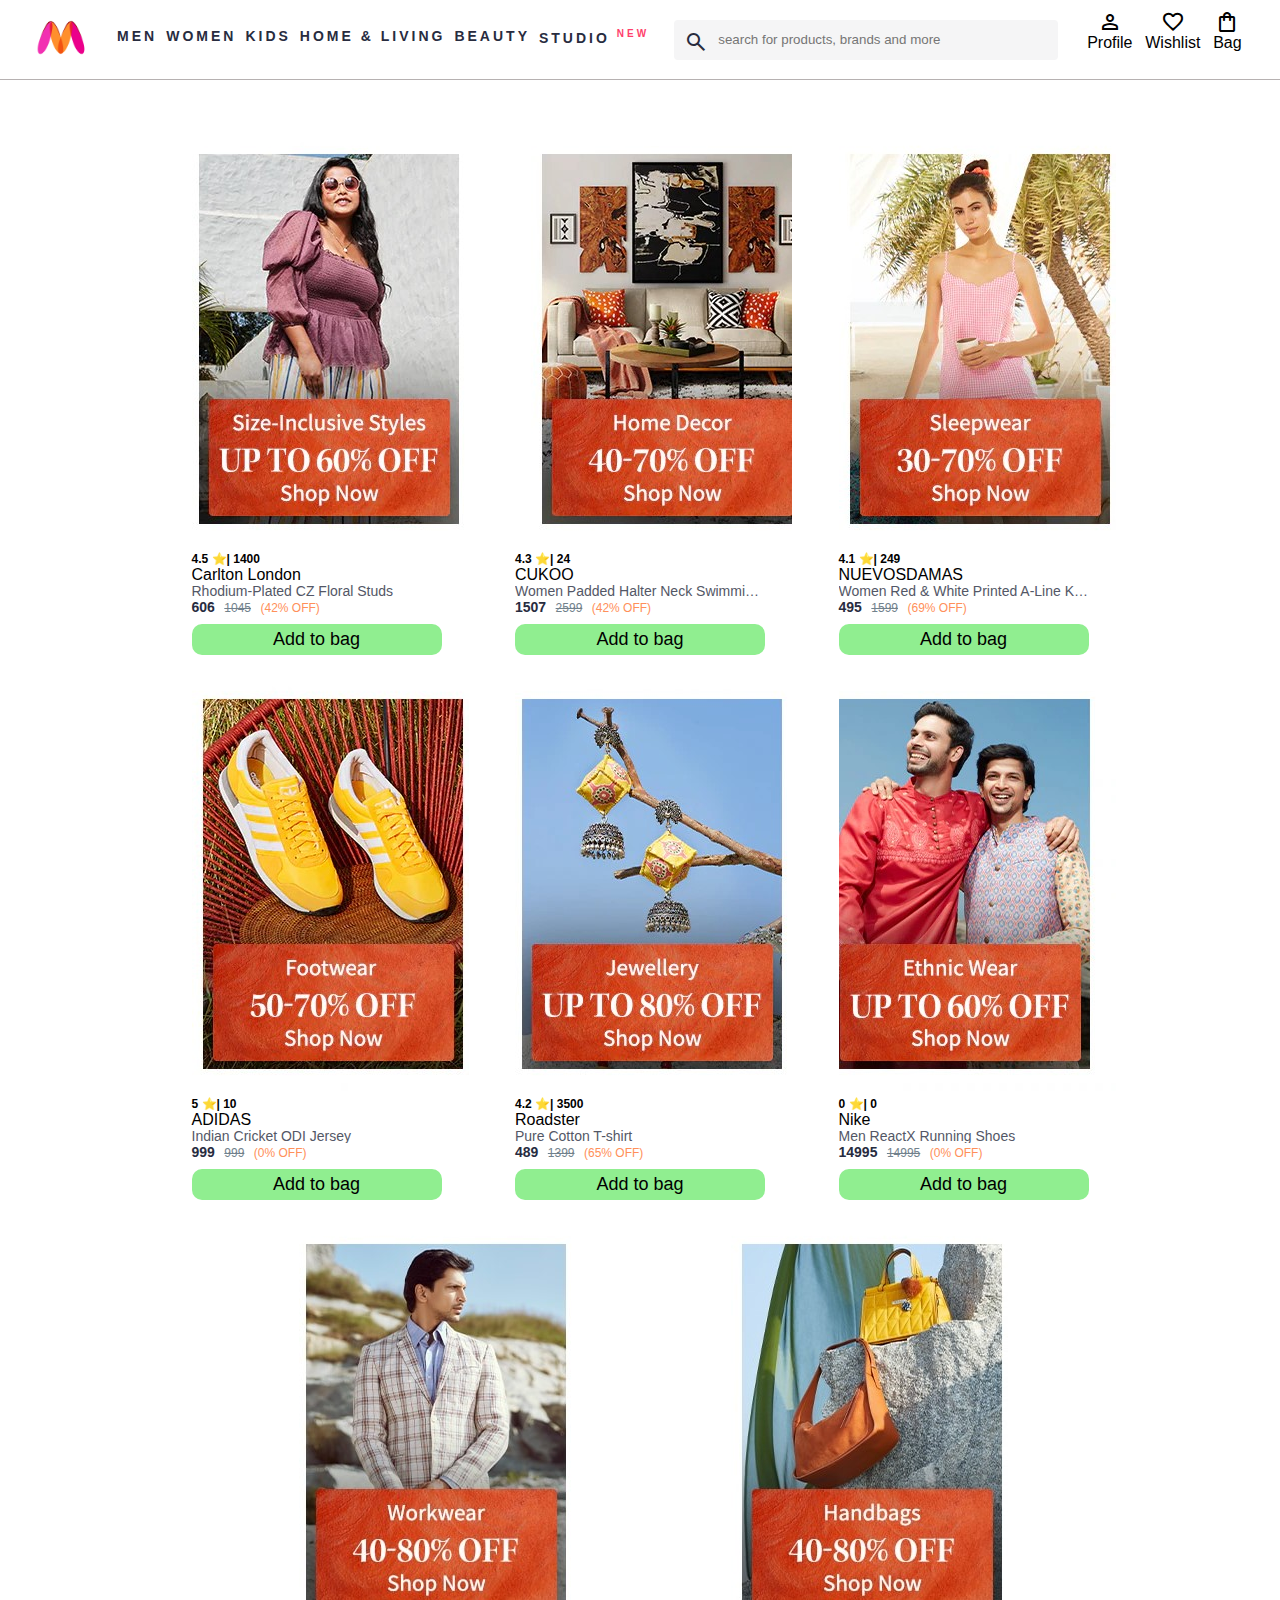
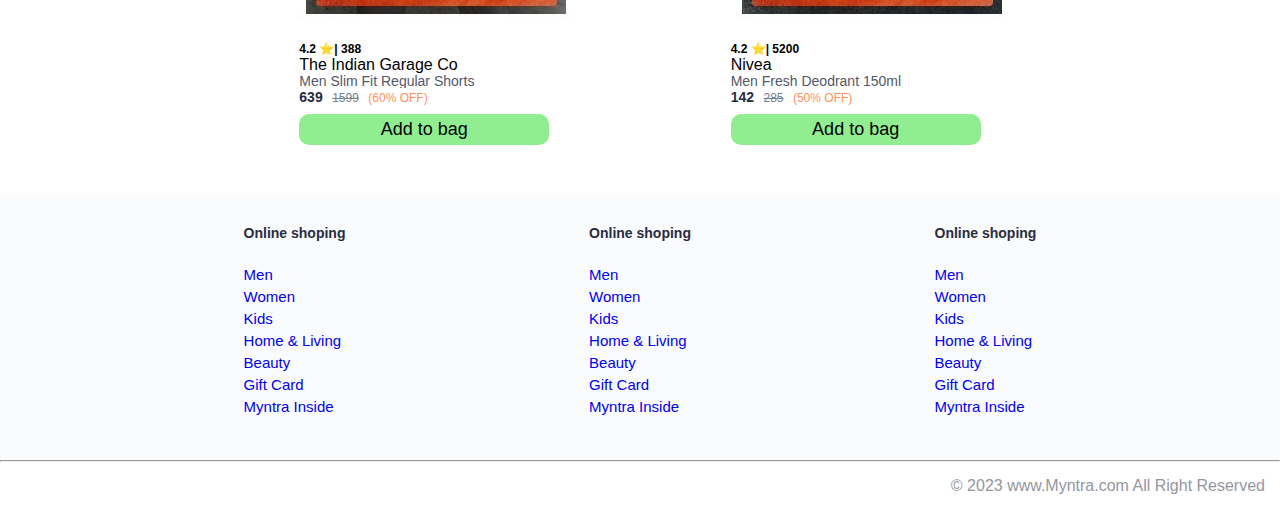
<file: index.html>
<!DOCTYPE html>
<html lang="en">
<head>
  <title>Myntra Clone 2</title>
  <link rel="stylesheet" href="./css/index.css">
  <link rel="stylesheet" href="https://fonts.googleapis.com/css2?family=Material+Symbols+Outlined:opsz,wght,FILL,GRAD@20..48,100..700,0..1,-50..200" />
</head>
<body>
  <header>
    <div class="logo_container">
      <a href="#"><img class="myntra_home" src="./images/myntra_logo.webp"></a>
    </div>

    <nav class="nav_bar">
      <a href="#">Men</a>
      <a href="#">Women</a>
      <a href="#">Kids</a>
      <a href="#">Home & Living</a>
      <a href="#">Beauty</a>
      <a href="#">Studio <sup>New</sup></a>
    </nav>

    <div class="search_bar">
      <span class="material-symbols-outlined search_icon">search</span>
      <input class="search_input" placeholder="search for products, brands and more">
    </div>
    <div class="action_bar">
      <div class="action_container">
        <span class="material-symbols-outlined action_icon">person</span>
        <span class="action_name">Profile</span>
      </div>

      <div class="action_container">
        <span class="material-symbols-outlined action_name">favorite</span>
        <span class="action_name">Wishlist</span>
      </div>

      <a class="action_container" href="pages/bag.html">
        <span class="material-symbols-outlined action_name">shopping_bag</span>
        <span class="action_name">Bag</span>
        <span class="bag-item-count">0</span>
      </a>
    </div>
  </header>
  <main>

    <div class="items-container"></div>
  </main>
  <footer>
    <div class="footer_container">
      <div class="footer_columns">
        <h3>Online shoping</h3>
        <a href="#">Men</a>
        <a href="#">Women</a>
        <a href="#">Kids</a>
        <a href="#">Home & Living</a>
        <a href="#">Beauty</a>
        <a href="#">Gift Card</a>
        <a href="#">Myntra Inside</a>
      </div>

      <div class="footer_columns">
        <h3>Online shoping</h3>
        <a href="#">Men</a>
        <a href="#">Women</a>
        <a href="#">Kids</a>
        <a href="#">Home & Living</a>
        <a href="#">Beauty</a>
        <a href="#">Gift Card</a>
        <a href="#">Myntra Inside</a>
      </div>

      <div class="footer_columns">
        <h3>Online shoping</h3>
        <a href="#">Men</a>
        <a href="#">Women</a>
        <a href="#">Kids</a>
        <a href="#">Home & Living</a>
        <a href="#">Beauty</a>
        <a href="#">Gift Card</a>
        <a href="#">Myntra Inside</a>
      </div>
    </div>

    <hr>

    <div class="copyright">
      © 2023 www.Myntra.com All Right Reserved
    </div>
  </footer>
  <script src="./data/items.js"></script>
  <script src="./scripts/index.js"></script>
</body>
</html>
</file>
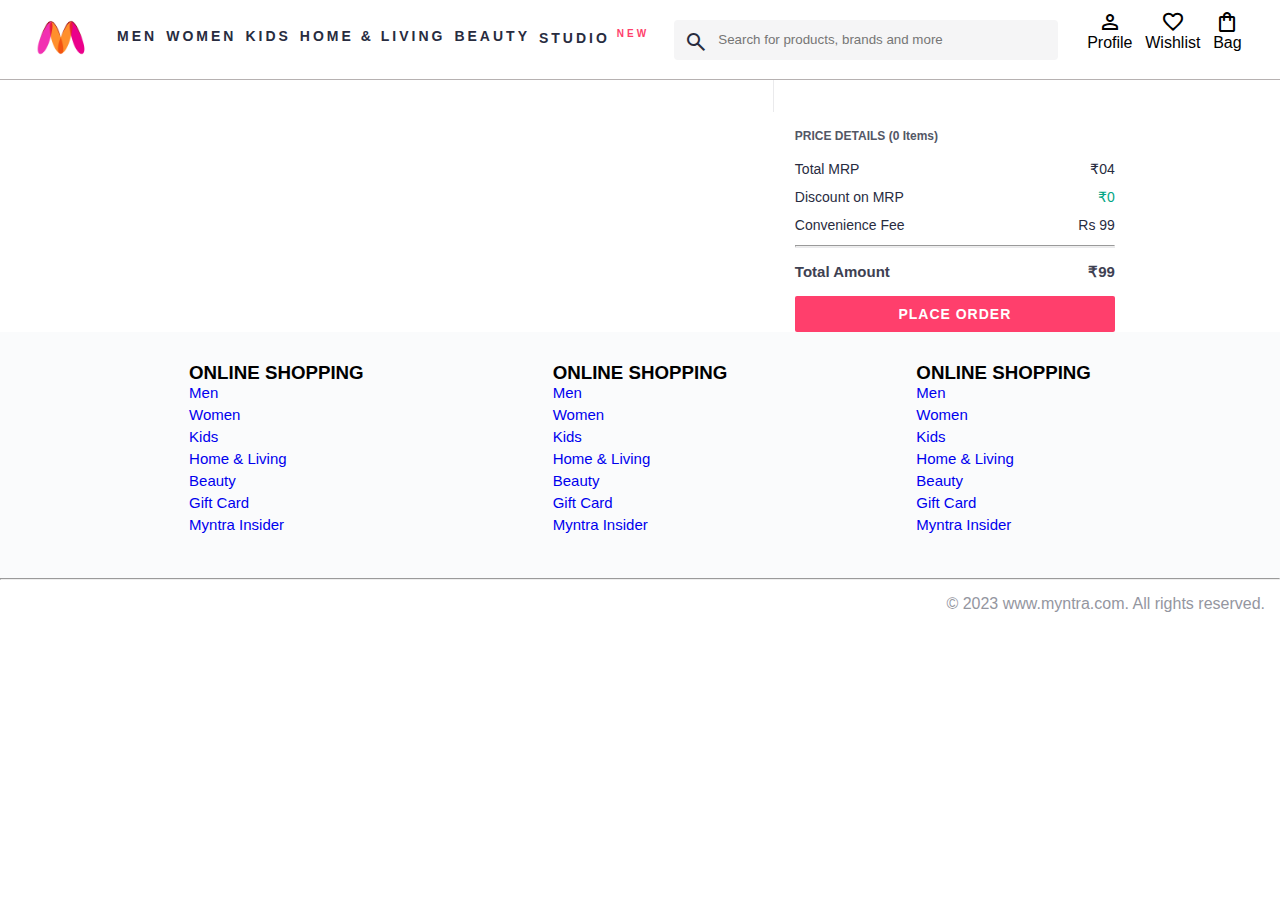
<file: pages/bag.html>
<!DOCTYPE html>
<html lang="en">
<head>
    <title>Myntra Clone</title>
    <link rel="stylesheet" href="../css/index.css">
    <link rel="stylesheet" href="../css/bag.css">
    <link rel="stylesheet" href="https://fonts.googleapis.com/css2?family=Material+Symbols+Outlined:opsz,wght,FILL,GRAD@20..48,100..700,0..1,-50..200" />
</head>
<body>
    <header>
        <div class="logo_container">
            <a href="#"><img class="myntra_home" src="../images/myntra_logo.webp" alt="Myntra Home"></a>
        </div>
        <nav class="nav_bar">
            <a href="#">Men</a>
            <a href="#">Women</a>
            <a href="#">Kids</a>
            <a href="#">Home & Living</a>
            <a href="#">Beauty</a>
            <a href="#">Studio <sup>New</sup></a>
        </nav>
        <div class="search_bar">
            <span class="material-symbols-outlined search_icon">search</span>
            <input class="search_input" placeholder="Search for products, brands and more">
        </div>
        <div class="action_bar">
            <div class="action_container">
                <span class="material-symbols-outlined action_icon">person</span>
                <span class="action_name">Profile</span>
            </div>

            <div class="action_container">
                <span class="material-symbols-outlined action_icon">favorite</span>
                <span class="action_name">Wishlist</span>
            </div>

            <div class="action_container">
                <span class="material-symbols-outlined action_icon">shopping_bag</span>
                <span class="action_name">Bag</span>
                <span class="bag-item-count">0</span>
            </div>
        </div>
    </header>
    <main>
      <div class="bag-page">
        <div class="bag-items-container"></div>
        
        <div class="bag-summary"> </div>

      </div>
    </main>
    <footer>
        <div class="footer_container">
            <div class="footer_column">
                <h3>ONLINE SHOPPING</h3>

                <a href="#">Men</a>
                <a href="#">Women</a>
                <a href="#">Kids</a>
                <a href="#">Home & Living</a>
                <a href="#">Beauty</a>
                <a href="#">Gift Card</a>
                <a href="#">Myntra Insider</a>
            </div>

            <div class="footer_column">
                <h3>ONLINE SHOPPING</h3>

                <a href="#">Men</a>
                <a href="#">Women</a>
                <a href="#">Kids</a>
                <a href="#">Home & Living</a>
                <a href="#">Beauty</a>
                <a href="#">Gift Card</a>
                <a href="#">Myntra Insider</a>
            </div>

            <div class="footer_column">
                <h3>ONLINE SHOPPING</h3>

                <a href="#">Men</a>
                <a href="#">Women</a>
                <a href="#">Kids</a>
                <a href="#">Home & Living</a>
                <a href="#">Beauty</a>
                <a href="#">Gift Card</a>
                <a href="#">Myntra Insider</a>
            </div>
        </div>
        <hr>

        <div class="copyright">
            © 2023 www.myntra.com. All rights reserved.
        </div>
    </footer>
    <script src="../data/items.js"></script>
    <script src="../scripts/index.js"></script>
    <script src="../scripts/bag.js"></script>
</body>
</html>
</file>
<file: css/index.css>
*{
  margin: 0;
  padding: 0;
  font-family: Assistant,-apple-system,BlinkMacSystemFont,Segoe UI,Roboto,Helvetica,Arial,sans-serif;
  box-sizing: border-box;
}

header{
  display: flex;
  background-color: #ffffff;
  height: 80px;
  justify-content: space-between;
  align-items: center;
  border-bottom: 1px solid#b6b1b1;
}

.myntra_home{
  height: 45px;
}

.logo_container{
  margin-left: 2.5%;
}

.action_bar{
  margin-right: 2%;
}

.nav_bar {
  display: flex;
  min-width: 550px;
  justify-content: space-evenly;
}

.nav_bar a {
  font-size: 14px;
  letter-spacing: 3px;
  color: #282c3f;
  font-weight: 700;
  text-transform: uppercase;
  text-decoration: none;
  padding: 27px 0;
  border-bottom: 5px solid #ffffff;
}

.nav_bar a:hover{
  border-bottom: 4px solid #f54e77;
}

.nav_bar a sup {
  color: #ff3f6c;
  font-size: 10px;
}

.search_bar{
  height: 40px;
  min-width: 200px;
  width: 30%;
  display: flex;
  align-items: center;
}

.search_icon{
  box-sizing: content-box;
  height: 20px;
  padding: 10px;
  background-color: #f5f5f6;
  color: #282c3f;
  font-weight: 300;
  border-radius: 4px 0 0 4px;
}

.search_input{
  color: #696e79;
  background-color: #f5f5f6;
  flex-grow: 1;
  height: 40px;
  border: 0;
  border-radius: 0 4px 4px 0;
}

.action_bar{
  display: flex;
  min-width: 180px;
  justify-content: space-evenly;
}

.action_container{
  display: flex;
  flex-direction: column;
  align-items: center;
}

/* Main Section */
.banner_container{
  margin: 40px 0;
}
.banner_image{
  width: 100%;
}

.category_heading{
  text-transform: uppercase;
  color: #3e4152;
  letter-spacing: .15em;
  font-size: 1.8em;
  margin: 50px 0px 10px 3px;
  max-height: 5em;
  font-weight: 700;
}

.category_items, .items-container{
  width: 80%;
  margin: 50px 10%;
  display: flex;
  flex-wrap: wrap;
  justify-content: space-evenly;
}

.sale_item{
  width: 250px;
}

.footer_container{
  padding: 30px 0px 40px 0px;
  background: #FAFBFC;  
  display: flex;
  justify-content: space-evenly;
}

.footer_columns{
  display: flex;
  flex-direction: column;
}

.footer_columns h3{
  color: #282c3f;
  font-size: 14px;
  margin-bottom: 25px;

}

.footer_columns a{
  color: 696b79;
  font-size: 15px;
  text-decoration: none;
  padding-bottom: 5px;
}

.copyright{
  color: #94969f;
  text-align: end;
  padding: 15px;
} 

.items-container{
  width: 80%;
  margin: 40px 10%;
}

.item-container{
  width: 250px;
  margin: 10px;
}

.item-image{
  width: 100%;

}

.rating{
  font-size: 12px;
  font-weight: 700;

}

.item-name{
  color: #535766;
  font-size: 14px;
  line-height: 1;
  margin-bottom: 0;
  margin-top: 0;
  overflow: hidden;
  text-overflow: ellipsis;
  white-space: nowrap;
  font-weight: 400;
  display: block;

}

.price {
  margin-top: 10px;
  font-size: 14px;
  line-height: 15px;
  color: #282c3f;
  white-space: nowrap;
}

.current-price{
  font-size: 14px;
  font-weight: 700;
  color:#282c3f;
}

.original-price{
  text-decoration: line-through;
  color: #71818c;
  font-weight: 400;
  margin-left: 5px;
  font-size: 12px;
}

.discount{
  color: #ff905a;
  font-weight: 400;
  font-size: 12px;
  margin-left: 5px;
}

.btn-add-bag{
  margin-top: 8px;
  font-size: 18px;
  width: 100%;
  background-color: lightgreen;
  border: none;
  padding: 5px 15px;
  border-radius: 10px;
  cursor: pointer;
}

.bag-item-count {
  background-color: #f16565;
  white-space: nowrap;
  text-align: center;
  line-height: 18px;
  padding: 0 6px;
  height: 18px;
  position: relative;
  border-radius: 50%;
  font-size: 12px;
  color: #fff;
  left: 13px;
  top: -44px;
  font-weight: 700;
  cursor: pointer;
}

.action_container {
    text-decoration: none;
}

a.action_container:link {
    color:black;
}
</file>
<file: css/bag.css>
.bag-items-container {
  display: inline-block;
  width: 64%;
  padding-right: 20px;
  border-right: 1px solid #eaeaec;
  padding-top: 32px;
  color: #282c3f;
  font-size: 13px;
  line-height: 1.42857143;
}

.bag-page {
  width: 75%;
  margin-left: 12.5%;
}

.bag-summary {
  vertical-align: top;
  display: inline-block;
  width: 35%;
  padding: 24px 0 0 16px;
  color: #282c3f;
  font-size: 13px;
  line-height: 1.42857143;
}

.bag-details-container {
  margin-bottom: 16px;
}

.price-header {
  font-size: 12px;
  font-weight: 700;
  margin: 24px 0 16px;
  color: #535766;
}

.price-item {
  margin-bottom: 12px;
  line-height: 16px;
  font-size: 14px;
  color: #282c3f;
}

.price-item-value {
  float: right;
}

.priceDetail-base-discount {
  color: #03a685;
}

.price-footer {
  font-weight: 700;
  font-size: 15px;
  padding-top: 16px;
  border-top: 1px solid #eaeaec;
  color: #3e4152;
  line-height: 16px;
}

.btn-place-order {
  width: 100%;
  letter-spacing: 1px;
  font-size: 14px;
  font-weight: 600;
  border-radius: 2px;
  border-width: 0px;
  padding: 10px 16px;
  background-color: rgb(255, 63, 108);
  color: rgb(255, 255, 255);
  cursor: pointer;
}

.bag-item-container {
  margin-bottom: 8px;
  background: #fff;
  font-size: 14px;
  border: 1px solid #eaeaec;
  border-radius: 4px;
  position: relative;
  padding: 12px 12px 0;
}

.item-left-part {
  position: absolute;
  background: rgb(255, 242, 223);
  height: 148px;
  width: 111px;
}

.item-right-part {
  padding-left: 12px;
  position: relative;
  min-height: 148px;
  margin-left: 111px;
  margin-bottom: 12px;
}

.bag-item-img {
  width: 100%;
}

.return-period {
  display: inline-flex;
  font-size: 14px;
  padding-top: 8px;
}

.return-period-days {
  font-weight: 700;
  margin-right: 4px;
}

.delivery-details {
  margin-top: 5px;
  color: #282c3f;
  font-size: 12px;
  letter-spacing: -.1px;
  margin-bottom: 8px;
  line-height: 15px;
}

.delivery-details-days {
  color: #03a685;
}

.remove-from-cart {
  position: absolute;
  font-size: 25px;
  top: 10px;
  right: 18px;
  width: 14px;
  height: 14px;
  cursor: pointer;
}

.footer_container{
  padding: 30px 0px 40px 0px;
  background: #FAFBFC;  
  display: flex;
  justify-content: space-evenly;
}

.footer_column{
  display: flex;
  flex-direction: column;
}


.footer_column a{
  color: 696b79;
  font-size: 15px;
  text-decoration: none;
  padding-bottom: 5px;
}
</file>
